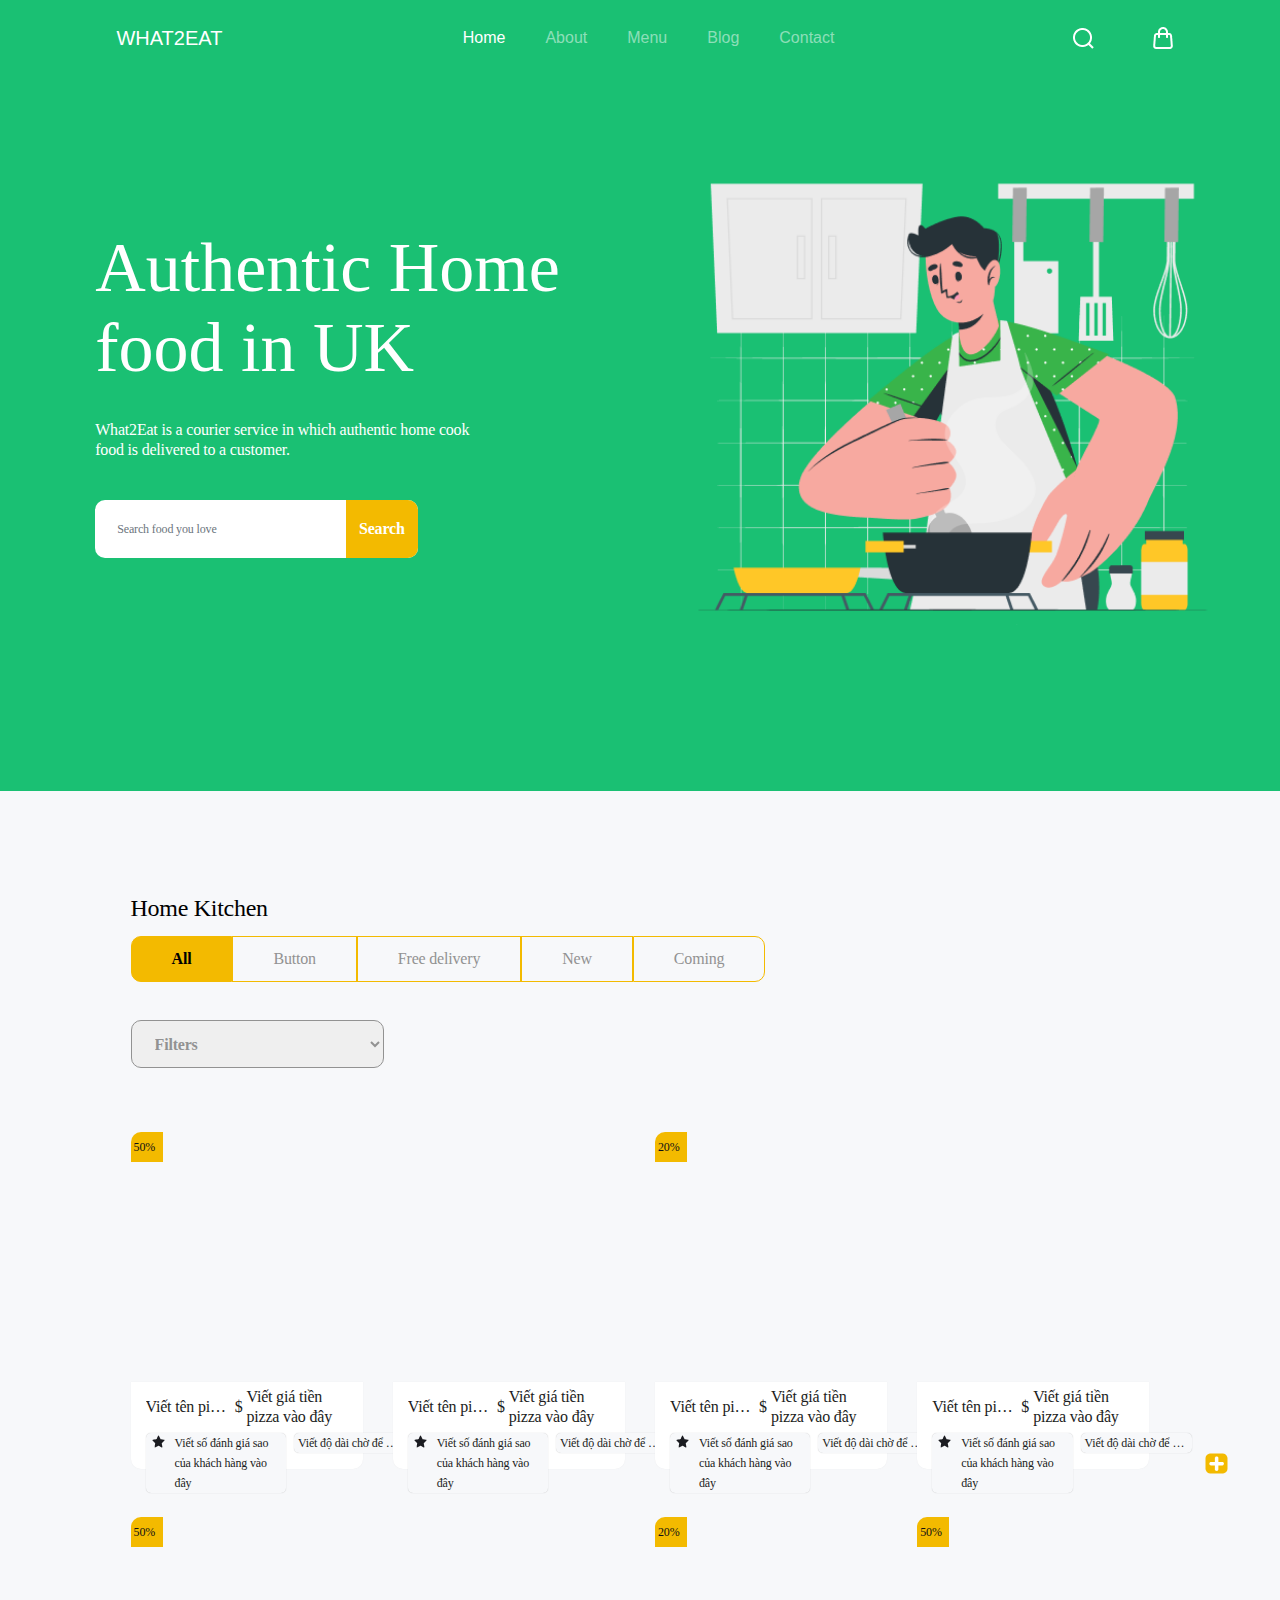
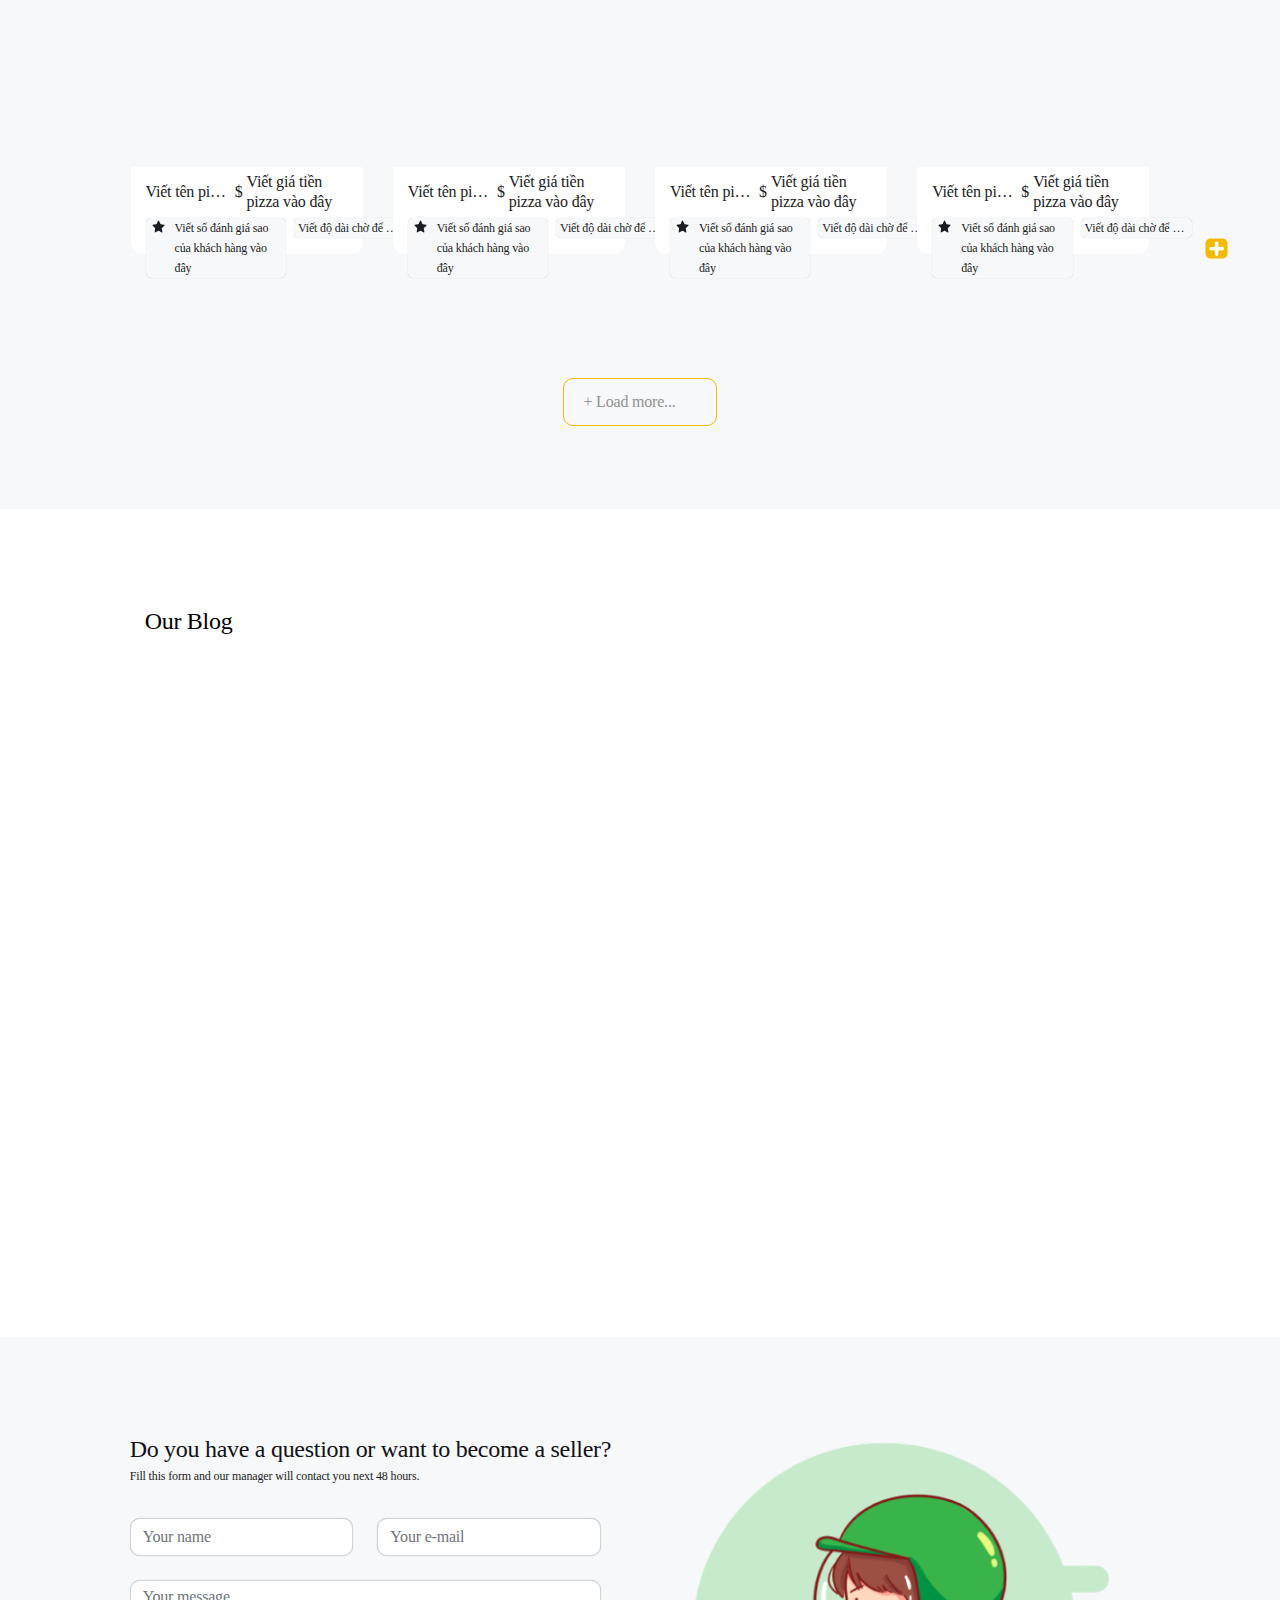
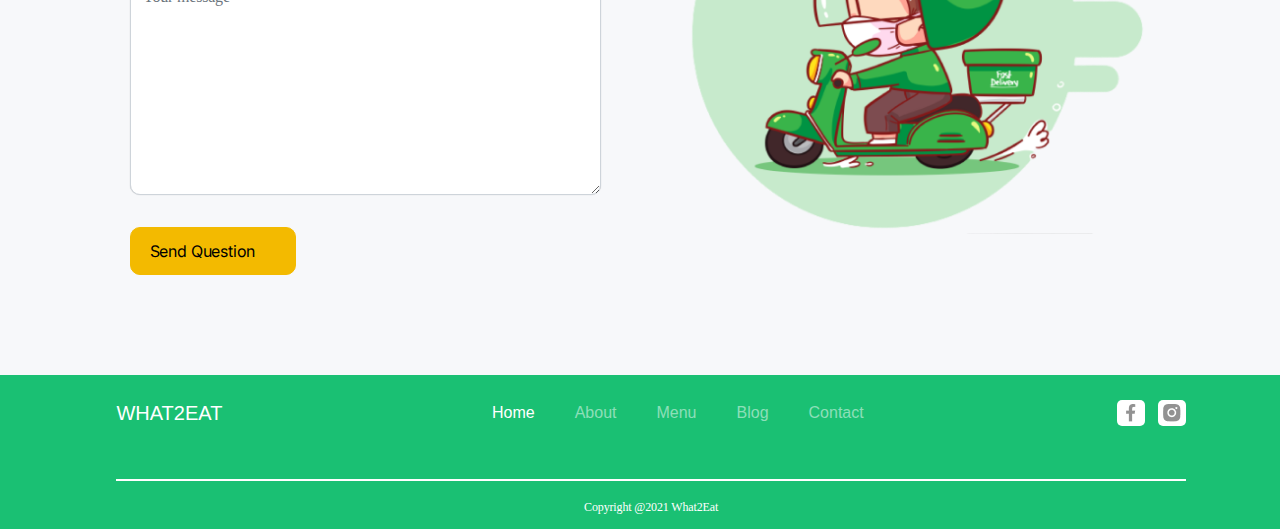
<file: index.html>
<!DOCTYPE html>
<html lang="en">
  <head>
    <meta charset="UTF-8" />
    <meta name="viewport" content="width=device-width, initial-scale=1.0" />
    <title>Food Ordering Home Page</title>
    <!-- Nhúng Bootstrap và Jquery -->
    <script src="https://cdn.jsdelivr.net/npm/jquery@3.7.0/dist/jquery.min.js"></script>
    <script src="https://cdn.jsdelivr.net/npm/bootstrap@4.6.2/dist/js/bootstrap.bundle.min.js"></script>
    <link
      rel="stylesheet"
      href="https://cdn.jsdelivr.net/npm/bootstrap@4.6.2/dist/css/bootstrap.min.css"
    />
    <!-- Nhúng external JS and CSS -->
    <link rel="stylesheet" href="css/styles.css" />
    <script src="js/script.js"></script>
    <!-- Nhúng fonts family -->
    <link rel="preconnect" href="https://fonts.googleapis.com" />
    <link rel="preconnect" href="https://fonts.gstatic.com" crossorigin />
    <link
      href="https://fonts.googleapis.com/css2?family=Inter&display=swap"
      rel="stylesheet"
    />
    <link
      href="https://fonts.cdnfonts.com/css/sf-pro-display"
      rel="stylesheet"
    />
    <link
      href="https://db.onlinewebfonts.com/c/040a78b437acd0433612f92e61d04a1b?family=Gilroy-Medium"
      rel="stylesheet"
    />
  </head>

  <body>
    <div class="Header container-fluid" id="About">
      <nav class="navbar navbar-expand-lg navbar-dark header-menu fixed-top">
        <a class="navbar-brand header-brand">WHAT2EAT</a>
        <button
          class="navbar-toggler"
          type="button"
          data-toggle="collapse"
          data-target="#navbarSupportedHeaderContent"
          aria-controls="navbarSupportedHeaderContent"
          aria-expanded="false"
          aria-label="Toggle navigation"
        >
          <span class="navbar-toggler-icon"></span>
        </button>

        <div class="collapse navbar-collapse" id="navbarSupportedHeaderContent">
          <ul class="navbar-nav mx-auto">
            <li class="nav-item active">
              <a class="nav-link" href="#"
                >Home<span class="sr-only">(current)</span></a
              >
            </li>
            <li class="nav-item">
              <a class="nav-link" href="#About">About</a>
            </li>
            <li class="nav-item">
              <a class="nav-link" href="#Menu">Menu</a>
            </li>
            <li class="nav-item">
              <a class="nav-link" href="#Blog">Blog</a>
            </li>
            <li class="nav-item">
              <a class="nav-link" href="#Contact">Contact</a>
            </li>
          </ul>
          <form
            class="form-inline my-lg-0"
            action="/search/"
            id="custom-search-form"
          >
            <img
              src="images/akar-icons_search.png"
              alt="search"
              class="btn"
              id="custom-icon-search-navbar"
            />
            <input
              class="form-control mr-sm-2"
              type="search"
              placeholder="Search"
              aria-label="Search"
              id="custom-input-search-navbar"
            />
            <img
              id="custom-icon-shopping-bag"
              class="btn"
              src="images/akar-icons_shopping-bag-empty.png"
              alt="shopping-bag"
            />
          </form>
        </div>
      </nav>

      <div class="row">
        <div class="col-sm-12 col-md-12 col-lg-6 header-content-left">
          <div class="Hero-display">
            <div class="display-text">
              <div class="display-text-title text-sm">
                Authentic Home<br />food in UK
              </div>
              <div class="display-text-description">
                What2Eat is a courier service in which authentic home cook<br />food
                is delivered to a customer.
              </div>
            </div>
            <form class="search-input">
              <input
                type="text"
                placeholder="Search food you love"
                class="form-control"
              />
              <button class="btn">Search</button>
            </form>
          </div>
        </div>

        <div class="col-sm-12 col-md-12 col-lg-6 header-content-right">
          <img
            src="images/cooking.man.header.png"
            alt="cooking-man"
            class="img-fluid"
          />
        </div>
      </div>
    </div>

    <div class="Kitchen container-fluid" id="Menu">
      <div class="Kitchen-cards w-100">
        <div class="Filters">
          <div class="Filter">
            <div class="Filter-title">Home Kitchen</div>
            <div class="row Filter-button mx-0">
              <button class="btn button-selected">All</button>
              <button class="btn">Button</button>
              <button class="btn">Free delivery</button>
              <button class="btn">New</button>
              <button class="btn">Coming</button>
            </div>
          </div>
          <select name="filter form-select" id="select-filter">
            <option value="" selected disabled>Filters</option>
            <option value="All">All</option>
            <option value="Button">Button</option>
            <option value="Free delivery">Free Delivery</option>
            <option value="New">New</option>
            <option value="Coming">Coming</option>
          </select>
        </div>

        <div class="Cards-home w-100">
          <div class="Pizza-row row mb-4">
            <div class="Product-card col-lg-3 col-md-6 col-sm-12 pt-4">
              <div class="product-card-image">
                <div class="discount">50%</div>
              </div>
              <div class="product-id d-none">Viết Id pizza vào đây</div>
              <div class="product-imageUrl d-none">
                Viết imageUrl pizza vào đây
              </div>
              <div class="product-createdAt d-none">
                Viết createdAt pizza vào đây
              </div>
              <div class="product-updatedAt d-none">
                Viết updatedAt pizza vào đây
              </div>
              <div class="product-card-details">
                <div class="product-card-details-content">
                  <div class="row">
                    <div class="product-name">Viết tên pizza vào đây</div>
                    <div class="product-price">
                      $<span>Viết giá tiền pizza vào đây</span>
                    </div>
                  </div>
                  <div class="row">
                    <div>
                      <div class="card-rating">
                        <img
                          src="images/ant-design_star-filled.png"
                          alt="rating star"
                        />
                        <div class="card-rating-number">
                          Viết số đánh giá sao của khách hàng vào đây
                        </div>
                      </div>
                      <div class="card-cooking-time">
                        Viết độ dài chờ để nướng bánh vào đây
                      </div>
                    </div>
                    <img
                      src="images/iconoir_add-to-cart.png"
                      alt="add-to-cart"
                      class="add-to-cart btn"
                    />
                  </div>
                </div>
              </div>
            </div>
            <div class="Product-card col-lg-3 col-md-6 col-sm-12 pt-4">
              <div class="product-card-image"></div>
              <div class="product-id d-none">Viết Id pizza vào đây</div>
              <div class="product-card-details">
                <div class="product-card-details-content">
                  <div class="row">
                    <div class="product-name">Viết tên pizza vào đây</div>
                    <div class="product-imageUrl d-none">
                      Viết imageUrl pizza vào đây
                    </div>
                    <div class="product-createdAt d-none">
                      Viết createdAt pizza vào đây
                    </div>
                    <div class="product-updatedAt d-none">
                      Viết updatedAt pizza vào đây
                    </div>
                    <div class="product-price">
                      $<span>Viết giá tiền pizza vào đây</span>
                    </div>
                  </div>
                  <div class="row">
                    <div>
                      <div class="card-rating">
                        <img
                          src="images/ant-design_star-filled.png"
                          alt="rating star"
                        />
                        <div class="card-rating-number">
                          Viết số đánh giá sao của khách hàng vào đây
                        </div>
                      </div>
                      <div class="card-cooking-time">
                        Viết độ dài chờ để nướng bánh vào đây
                      </div>
                    </div>
                    <img
                      src="images/iconoir_add-to-cart.png"
                      alt="add-to-cart"
                      class="add-to-cart btn"
                    />
                  </div>
                </div>
              </div>
            </div>
            <div class="Product-card col-lg-3 col-md-6 col-sm-12 pt-4">
              <div class="product-card-image">
                <div class="discount">20%</div>
              </div>
              <div class="product-id d-none">Viết Id pizza vào đây</div>
              <div class="product-imageUrl d-none">
                Viết imageUrl pizza vào đây
              </div>
              <div class="product-createdAt d-none">
                Viết createdAt pizza vào đây
              </div>
              <div class="product-updatedAt d-none">
                Viết updatedAt pizza vào đây
              </div>
              <div class="product-card-details">
                <div class="product-card-details-content">
                  <div class="row">
                    <div class="product-name">Viết tên pizza vào đây</div>
                    <div class="product-price">
                      $<span>Viết giá tiền pizza vào đây</span>
                    </div>
                  </div>
                  <div class="row">
                    <div>
                      <div class="card-rating">
                        <img
                          src="images/ant-design_star-filled.png"
                          alt="rating star"
                        />
                        <div class="card-rating-number">
                          Viết số đánh giá sao của khách hàng vào đây
                        </div>
                      </div>
                      <div class="card-cooking-time">
                        Viết độ dài chờ để nướng bánh vào đây
                      </div>
                    </div>
                    <img
                      src="images/iconoir_add-to-cart.png"
                      alt="add-to-cart"
                      class="add-to-cart btn"
                    />
                  </div>
                </div>
              </div>
            </div>
            <div class="Product-card col-lg-3 col-md-6 col-sm-12 pt-4">
              <div class="product-card-image"></div>
              <div class="product-id d-none">Viết Id pizza vào đây</div>
              <div class="product-imageUrl d-none">
                Viết imageUrl pizza vào đây
              </div>
              <div class="product-createdAt d-none">
                Viết createdAt pizza vào đây
              </div>
              <div class="product-updatedAt d-none">
                Viết updatedAt pizza vào đây
              </div>
              <div class="product-card-details">
                <div class="product-card-details-content">
                  <div class="row">
                    <div class="product-name">Viết tên pizza vào đây</div>
                    <div class="product-price">
                      $<span>Viết giá tiền pizza vào đây</span>
                    </div>
                  </div>
                  <div class="row">
                    <div>
                      <div class="card-rating">
                        <img
                          src="images/ant-design_star-filled.png"
                          alt="rating star"
                        />
                        <div class="card-rating-number">
                          Viết số đánh giá sao của khách hàng vào đây
                        </div>
                      </div>
                      <div class="card-cooking-time">
                        Viết độ dài chờ để nướng bánh vào đây
                      </div>
                    </div>
                    <img
                      src="images/iconoir_add-to-cart.png"
                      alt="add-to-cart"
                      class="add-to-cart btn"
                    />
                  </div>
                </div>
              </div>
            </div>
          </div>

          <div class="Pizza-row row mb-4">
            <div class="Product-card col-lg-3 col-md-6 col-sm-12 pt-4">
              <div class="product-card-image">
                <div class="discount">50%</div>
              </div>
              <div class="product-id d-none">Viết Id pizza vào đây</div>
              <div class="product-imageUrl d-none">
                Viết imageUrl pizza vào đây
              </div>
              <div class="product-createdAt d-none">
                Viết createdAt pizza vào đây
              </div>
              <div class="product-updatedAt d-none">
                Viết updatedAt pizza vào đây
              </div>
              <div class="product-card-details">
                <div class="product-card-details-content">
                  <div class="row">
                    <div class="product-name">Viết tên pizza vào đây</div>
                    <div class="product-price">
                      $<span>Viết giá tiền pizza vào đây</span>
                    </div>
                  </div>
                  <div class="row">
                    <div>
                      <div class="card-rating">
                        <img
                          src="images/ant-design_star-filled.png"
                          alt="rating star"
                        />
                        <div class="card-rating-number">
                          Viết số đánh giá sao của khách hàng vào đây
                        </div>
                      </div>
                      <div class="card-cooking-time">
                        Viết độ dài chờ để nướng bánh vào đây
                      </div>
                    </div>
                    <img
                      src="images/iconoir_add-to-cart.png"
                      alt="add-to-cart"
                      class="add-to-cart btn"
                    />
                  </div>
                </div>
              </div>
            </div>
            <div class="Product-card col-lg-3 col-md-6 col-sm-12 pt-4">
              <div class="product-card-image"></div>
              <div class="product-id d-none">Viết Id pizza vào đây</div>
              <div class="product-imageUrl d-none">
                Viết imageUrl pizza vào đây
              </div>
              <div class="product-createdAt d-none">
                Viết createdAt pizza vào đây
              </div>
              <div class="product-updatedAt d-none">
                Viết updatedAt pizza vào đây
              </div>
              <div class="product-card-details">
                <div class="product-card-details-content">
                  <div class="row">
                    <div class="product-name">Viết tên pizza vào đây</div>
                    <div class="product-price">
                      $<span>Viết giá tiền pizza vào đây</span>
                    </div>
                  </div>
                  <div class="row">
                    <div>
                      <div class="card-rating">
                        <img
                          src="images/ant-design_star-filled.png"
                          alt="rating star"
                        />
                        <div class="card-rating-number">
                          Viết số đánh giá sao của khách hàng vào đây
                        </div>
                      </div>
                      <div class="card-cooking-time">
                        Viết độ dài chờ để nướng bánh vào đây
                      </div>
                    </div>
                    <img
                      src="images/iconoir_add-to-cart.png"
                      alt="add-to-cart"
                      class="add-to-cart btn"
                    />
                  </div>
                </div>
              </div>
            </div>
            <div class="Product-card col-lg-3 col-md-6 col-sm-12 pt-4">
              <div class="product-card-image">
                <div class="discount">20%</div>
              </div>
              <div class="product-id d-none">Viết Id pizza vào đây</div>
              <div class="product-imageUrl d-none">
                Viết imageUrl pizza vào đây
              </div>
              <div class="product-createdAt d-none">
                Viết createdAt pizza vào đây
              </div>
              <div class="product-updatedAt d-none">
                Viết updatedAt pizza vào đây
              </div>
              <div class="product-card-details">
                <div class="product-card-details-content">
                  <div class="row">
                    <div class="product-name">Viết tên pizza vào đây</div>
                    <div class="product-price">
                      $<span>Viết giá tiền pizza vào đây</span>
                    </div>
                  </div>
                  <div class="row">
                    <div>
                      <div class="card-rating">
                        <img
                          src="images/ant-design_star-filled.png"
                          alt="rating star"
                        />
                        <div class="card-rating-number">
                          Viết số đánh giá sao của khách hàng vào đây
                        </div>
                      </div>
                      <div class="card-cooking-time">
                        Viết độ dài chờ để nướng bánh vào đây
                      </div>
                    </div>
                    <img
                      src="images/iconoir_add-to-cart.png"
                      alt="add-to-cart"
                      class="add-to-cart btn"
                    />
                  </div>
                </div>
              </div>
            </div>
            <div class="Product-card col-lg-3 col-md-6 col-sm-12 pt-4">
              <div class="product-card-image">
                <div class="discount">50%</div>
              </div>
              <div class="product-id d-none">Viết Id pizza vào đây</div>
              <div class="product-imageUrl d-none">
                Viết imageUrl pizza vào đây
              </div>
              <div class="product-createdAt d-none">
                Viết createdAt pizza vào đây
              </div>
              <div class="product-updatedAt d-none">
                Viết updatedAt pizza vào đây
              </div>
              <div class="product-card-details">
                <div class="product-card-details-content">
                  <div class="row">
                    <div class="product-name">Viết tên pizza vào đây</div>
                    <div class="product-price">
                      $<span>Viết giá tiền pizza vào đây</span>
                    </div>
                  </div>
                  <div class="row">
                    <div>
                      <div class="card-rating">
                        <img
                          src="images/ant-design_star-filled.png"
                          alt="rating star"
                        />
                        <div class="card-rating-number">
                          Viết số đánh giá sao của khách hàng vào đây
                        </div>
                      </div>
                      <div class="card-cooking-time">
                        Viết độ dài chờ để nướng bánh vào đây
                      </div>
                    </div>
                    <img
                      src="images/iconoir_add-to-cart.png"
                      alt="add-to-cart"
                      class="add-to-cart btn"
                    />
                  </div>
                </div>
              </div>
            </div>
          </div>

          <div class="row justify-content-center">
            <a class="btn" id="load-more-product" href="#Menu"
              >+ Load more...</a
            >
          </div>
        </div>
      </div>
    </div>

    <div class="Blog container-fluid" id="Blog">
      <div class="Blog-content w-100">
        <div class="Blog-header">Our Blog</div>
        <div class="Blog-cards w-100 row">
          <div class="Blog-card-left row col-12 col-md-4 col-lg-3">
            <div class="Blog-card col-12">
              <div class="Blog-card-image"></div>
              <div class="Blog-card-detail">
                <div class="Blog-card-detail-child">
                  <div class="Blog-card-detail-title"></div>
                  <div class="Blog-card-detail-description"></div>
                </div>
              </div>
            </div>
            <div class="Blog-card col-12">
              <div class="Blog-card-image"></div>
              <div class="Blog-card-detail">
                <div class="Blog-card-detail-child">
                  <div class="Blog-card-detail-title"></div>
                  <div class="Blog-card-detail-description"></div>
                </div>
              </div>
            </div>
          </div>

          <div class="Blog-card-main col-12 col-md-8 col-lg-6">
            <div class="Blog-card-image"></div>
            <div class="Blog-card-detail">
              <div class="Blog-card-detail-child">
                <div class="Blog-card-detail-title"></div>
                <div class="Blog-card-detail-description"></div>
              </div>
            </div>
          </div>

          <div class="Blog-card-right row col-12 col-md-12 col-lg-3">
            <div class="Blog-card col-12 col-md-6 col-lg-12">
              <div class="Blog-card-image"></div>
              <div class="Blog-card-detail">
                <div class="Blog-card-detail-child">
                  <div class="Blog-card-detail-title"></div>
                  <div class="Blog-card-detail-description"></div>
                </div>
              </div>
            </div>
            <div class="Blog-card col-12 col-md-6 col-lg-12">
              <div class="Blog-card-image"></div>
              <div class="Blog-card-detail">
                <div class="Blog-card-detail-child">
                  <div class="Blog-card-detail-title"></div>
                  <div class="Blog-card-detail-description"></div>
                </div>
              </div>
            </div>
          </div>
        </div>
      </div>
    </div>

    <div class="Contact container-fluid" id="Contact">
      <div class="Contact-us w-100 row">
        <form class="Contact-us-form col-12 col-lg-6">
          <div class="Contact-title">
            <div class="Contact-title-question">
              Do you have a question or want to become a seller?
            </div>
            <div class="Contact-title-guide">
              Fill this form and our manager will contact you next 48 hours.
            </div>
          </div>

          <div class="Contact-us-box">
            <div class="row form-group">
              <div class="col-12 col-md-6 px-0 pr-4 pb-4">
                <input
                  type="text"
                  placeholder="Your name"
                  class="form-control"
                  id="input-name"
                />
              </div>
              <div class="col-12 col-md-6 px-0 pr-4 pb-4">
                <input
                  type="email"
                  placeholder="Your e-mail"
                  class="form-control"
                  id="input-email"
                />
              </div>
            </div>
            <div class="row w-100 px-0 pr-4">
              <textarea
                name="message"
                id="input-message"
                class="form-control"
                placeholder="Your message"
                rows="10"
              ></textarea>
            </div>
          </div>

          <div>
            <button class="btn" id="btn-send-question">Send Question</button>
          </div>
        </form>
        <div class="Contact-us-image col-12 col-lg-6 ml-lg-auto">
          <img
            class="img-fluid"
            src="images/Food_delivery_man_riding_motorcycles.png"
            alt="delivery-man"
          />
        </div>
      </div>
    </div>

    <div class="Footer container-fluid p-0">
      <div class="Footer-content">
        <div class="Footer-menu">
          <nav class="navbar navbar-expand-lg navbar-dark header-menu">
            <a class="navbar-brand header-brand">WHAT2EAT</a>
            <button
              class="navbar-toggler"
              type="button"
              data-toggle="collapse"
              data-target="#navbarSupportedFooterContent"
              aria-controls="navbarSupportedFooterContent"
              aria-expanded="false"
              aria-label="Toggle navigation"
            >
              <span class="navbar-toggler-icon"></span>
            </button>

            <div
              class="collapse navbar-collapse"
              id="navbarSupportedFooterContent"
            >
              <ul class="navbar-nav mx-auto">
                <li class="nav-item active">
                  <a class="nav-link" href="#">Home</a>
                </li>
                <li class="nav-item">
                  <a class="nav-link" href="#About">About</a>
                </li>
                <li class="nav-item">
                  <a class="nav-link" href="#Menu">Menu</a>
                </li>
                <li class="nav-item">
                  <a class="nav-link" href="#Blog">Blog</a>
                </li>
                <li class="nav-item">
                  <a class="nav-link" href="#Contact">Contact</a>
                </li>
              </ul>
              <div class="Social-icon">
                <a
                  class="Social-icon-fb btn"
                  href="https://www.facebook.com/"
                  target="_blank"
                >
                  <img src="images/Social_icon_fb.png" alt="facebook" />
                </a>
                <a
                  class="Social-icon-insta btn"
                  href="https://www.instagram.com/"
                  target="_blank"
                >
                  <img src="images/Social_icon_insta.png" alt="instagram" />
                </a>
              </div>
            </div>
          </nav>
        </div>

        <div class="Copy-right">
          <div class="White-line w-100"></div>
          <div class="Copy-right-content">Copyright @2021 What2Eat</div>
        </div>
      </div>
    </div>
  </body>
</html>
</file>
<file: css/styles.css>
* {
  margin: 0;
  padding: 0;
  border: none;
  box-sizing: border-box;
}

.row {
  margin: 0;
}

.Header {
  background: var(--Primary-Green, #1ac073);
}

.header-menu {
  height: 80px;
  padding: 26px calc((106 / 1440) * 100%) 30px calc((131 / 1440) * 100%);
  background: var(--Primary-Green, #1ac073);
}

#navbarSupportedHeaderContent ul {
  display: flex;
  align-items: center;
  gap: calc(40px - 16px);
  background: var(--Primary-Green, #1ac073);
}

#navbarSupportedHeaderContent form {
  display: flex;
  justify-content: center;
  gap: 32px;
  background: var(--Primary-Green, #1ac073);
}

/* #navbarSupportedHeaderContent form img:nth-of-type(1) {
  margin-right: 32px;
} */

#custom-input-search-navbar {
  display: none;
}

.header-content-left {
  padding: 0;
  display: flex;
  justify-content: center;
  padding: 228px 0 233px 0;
}

.Hero-display {
  display: inline-flex;
  flex-direction: column;
  justify-content: center;
  align-items: flex-start;
  gap: 40px;
}

.display-text {
  display: flex;
  flex-direction: column;
  align-items: flex-start;
  gap: 32px;
}

.display-text-title {
  color: var(--White, #fff);
  font-family: Gilroy-Medium;
  font-size: 70px;
  font-style: normal;
  font-weight: 400;
  line-height: normal;
}

.display-text-description {
  color: var(--White, #fff);
  font-family: SF Pro Text;
  font-size: 16px;
  font-style: normal;
  font-weight: 400;
  line-height: 20px;
  letter-spacing: -0.192px;
}

.search-input {
  display: flex;
  height: 58px;
  padding-left: 10px;
  justify-content: flex-end;
  align-items: center;
  border-radius: 10px;
  background: var(--White, #fff);
}

.search-input input {
  color: var(--Text-black-caption, #929292);
  font-family: SF Pro Text;
  font-size: 12px;
  font-style: normal;
  font-weight: 400;
  line-height: 20px;
  letter-spacing: -0.144px;
  width: 230.8px;
  margin-right: 10px;
  border: none;
}

.search-input button {
  border-radius: 0px 10px 10px 0px;
  background: #f3ba00;
  color: var(--White, #fff);
  font-family: SF Pro Text;
  font-size: 16px;
  font-style: normal;
  font-weight: 600;
  line-height: 20px;
  letter-spacing: -0.192px;
  height: 100%;
}

.header-content-right {
  display: flex;
  justify-content: center;
  padding: 177px 0 165.51px 0;
}

.Kitchen {
  display: flex;
  padding: 105px calc((130 / 1440) * 100%) 128px calc((130 / 1440) * 100%);
  justify-content: center;
  align-items: center;
  background: #f7f8fa;
}

.Kitchen-cards {
  display: flex;
  width: 100%;
  flex-direction: column;
  justify-content: center;
  align-items: flex-start;
  gap: 40px;
  flex-shrink: 0;
}

.Filters {
  display: flex;
  flex-direction: column;
  justify-content: center;
  align-items: flex-start;
  gap: 32px;
}

.Filter {
  display: flex;
  height: 92px;
  padding-bottom: 6px;
  padding-left: 15px;
  flex-direction: column;
  justify-content: center;
  align-items: flex-start;
  gap: 16px;
}

.Filter-title {
  color: #000;
  font-family: Gilroy-Medium;
  font-size: 24px;
  font-style: normal;
  font-weight: 400;
  line-height: 24px;
  letter-spacing: -0.288px;
}

.Filter-button {
  display: flex;
  height: 46px;
  padding-right: 4px;
  align-items: center;
  overflow: auto;
}

.Filter-button button {
  display: inline-flex;
  padding: 12px 40px;
  justify-content: center;
  align-items: center;
  border: 1px solid var(--Secondary-Yello, #f3ba00);
  border-radius: 0;
  color: var(--Text-black-caption, #929292);
  font-family: SF Pro Text;
  font-size: 16px;
  font-style: normal;
  font-weight: 400;
  line-height: 20px;
  letter-spacing: -0.192px;
}

.button-selected {
  background: var(--Secondary-Yello, #f3ba00);
  color: #000 !important;
  font-weight: 600 !important;
}

.Filter-button button:first-of-type {
  border-radius: 10px 0px 0px 10px;
}

.Filter-button button:last-of-type {
  border-radius: 0px 10px 10px 0px;
}

#select-filter {
  width: 253px;
  height: 48px;
  display: flex;
  padding: 13px 19px;
  justify-content: center;
  align-items: center;
  border-radius: 10px;
  border: 1px solid var(--Text-black-caption, #929292);
  color: var(--Text-black-caption, #929292);
  font-family: SF Pro Text;
  font-size: 16px;
  font-style: normal;
  font-weight: 600;
  line-height: 20px;
  letter-spacing: -0.192px;
  margin-left: 15px;
}

.product-card-image {
  height: 250px;
  flex-shrink: 0;
  border-radius: 10px 10px 0px 0px;
  background-size: cover;
  background-repeat: no-repeat;
  background-position: center 50%;
  background-color: lightgray, #797979;
}

.product-card-image .discount {
  display: flex;
  padding: 5px 3px;
  align-items: flex-start;
  gap: 10px;
  border-radius: 10px 0px 0px 0px;
  background: var(--Secondary-Yello, #f3ba00);
  color: var(--Text-Black-Heading-title, #101115);
  font-family: SF Pro Text;
  font-size: 12px;
  font-style: normal;
  font-weight: 400;
  line-height: 20px;
  letter-spacing: -0.144px;
  width: 32px;
  height: 30px;
}

.product-card-details {
  display: flex;
  height: 87px;
  padding: 15px;
  flex-direction: column;
  align-items: center;
  gap: 10px;
  flex-shrink: 0;
  border-radius: 0px 0px 10px 10px;
  background: var(--White, #fff);
  box-shadow: 0px 0px 1px 0px rgba(187, 187, 187, 0.25);
}

.product-card-details-content {
  width: 100%;
  display: flex;
  flex-direction: column;
  align-items: flex-start;
  gap: 16px;
}

.product-card-details-content .row {
  width: 100%;
  justify-content: space-between;
  align-items: center;
  flex-wrap: nowrap;
}

.product-name {
  color: var(--Text-Black-Body-caption, #1b1c21);
  font-family: SF Pro Text;
  font-size: 16px;
  font-style: normal;
  font-weight: 400;
  line-height: 20px;
  letter-spacing: -0.192px;
  white-space: nowrap;
  overflow: hidden;
  text-overflow: ellipsis;
}

.product-price {
  display: flex;
  height: 19px;
  padding: 0px 4px;
  justify-content: center;
  align-items: center;
  gap: 4px;
  border-radius: 5px;
  color: var(--Text-Black-Body-caption, #1b1c21);
  font-family: SF Pro Text;
  font-size: 16px;
  font-style: normal;
  font-weight: 400;
  line-height: 20px;
  letter-spacing: -0.192px;
}

.product-card-details-content .row:nth-child(2) div:first-of-type {
  display: flex;
  align-items: flex-start;
  gap: 8px;
}

.card-rating {
  display: flex;
  padding: 0px 4px;
  justify-content: center;
  align-items: center;
  gap: 4px;
  border-radius: 5px;
  background: #f7f8fa;
  box-shadow: 0px 0px 1px 0px rgba(0, 0, 0, 0.25);
}

.card-rating-number {
  color: var(--Text-Black-Body-caption, #1b1c21);
  font-family: SF Pro Text;
  font-size: 12px;
  font-style: normal;
  font-weight: 400;
  line-height: 20px;
  letter-spacing: -0.144px;
}

.card-cooking-time {
  padding: 0px 4px;
  gap: 4px;
  border-radius: 5px;
  background: #f7f8fa;
  box-shadow: 0px 0px 1px 0px rgba(0, 0, 0, 0.25);
  color: var(--Text-Black-Body-caption, #1b1c21);
  font-family: SF Pro Text;
  font-size: 12px;
  font-style: normal;
  font-weight: 400;
  line-height: 20px;
  letter-spacing: -0.144px;
  white-space: nowrap;
  overflow: hidden;
  text-overflow: ellipsis;
}

#load-more-product {
  display: inline-flex;
  padding: 13px 40px 13px 19px;
  justify-content: center;
  align-items: center;
  border-radius: 10px;
  border: 1px solid var(--Secondary-Yello, #f3ba00);
  color: var(--Text-black-caption, #929292);
  font-family: SF Pro Text;
  font-size: 16px;
  font-style: normal;
  font-weight: 400;
  line-height: 20px;
  letter-spacing: -0.192px;
  margin-top: 100px;
  margin-bottom: -45px;
}

.Blog {
  display: flex;
  padding: 100px calc((129 / 1440) * 100%);
  flex-direction: column;
  align-items: flex-start;
  gap: 10px;
  background: var(--White, #fff);
}

.Blog-content {
  display: flex;
  flex-direction: column;
  justify-content: center;
  align-items: flex-start;
  gap: 28px;
  flex-shrink: 0;
}

.Blog-header {
  color: #000;
  font-family: Gilroy-Medium;
  font-size: 24px;
  font-style: normal;
  font-weight: 400;
  line-height: 24px;
  letter-spacing: -0.288px;
  margin-left: 30px;
}

.Blog-card {
  display: flex;
  flex-direction: column;
  align-items: flex-start;
}

.Blog-card-image {
  border-radius: 10px 10px 0px 0px;
  background-size: cover;
  background-repeat: no-repeat;
  background-position: center 50%;
  background-color: lightgray, #797979;
  width: 100%;
  height: 183px;
}

.Blog-card-main .Blog-card-image {
  height: 421px;
}

.Blog-card-detail {
  display: flex;
  padding: 15px 16px;
  flex-direction: column;
  align-items: flex-start;
  gap: 10px;
  border-radius: 0px 0px 10px 10px;
  height: 105px;
  width: 100%;
}

.Blog-card-detail-child {
  display: flex;
  flex-direction: column;
  justify-content: center;
  align-items: flex-start;
  gap: 8px;
  width: 100%;
}

.Blog-card-detail-title {
  color: var(--Text-Black-Heading-title, #101115);
  font-family: SF Pro Text;
  font-size: 16px;
  font-style: normal;
  font-weight: 400;
  line-height: 20px;
  letter-spacing: -0.192px;
  white-space: nowrap;
  overflow: hidden;
  text-overflow: ellipsis;
  width: 100%;
}

.Blog-card-detail-description {
  color: var(--Text-Black-Body-caption, #1b1c21);
  font-family: SF Pro Text;
  font-size: 12px;
  font-style: normal;
  font-weight: 200;
  line-height: 15px;
  letter-spacing: -0.144px;
  white-space: nowrap;
  overflow: hidden;
  text-overflow: ellipsis;
  width: 100%;
}

.Contact {
  display: flex;
  padding: 100px calc((129 / 1440) * 100%) 50px;
  flex-direction: column;
  justify-content: center;
  align-items: center;
  gap: 10px;
  background: #f7f8fa;
}

.Contact-us-form {
  display: flex;
  flex-direction: column;
  align-items: flex-start;
  gap: 32px;
}

.Contact-title {
  display: flex;
  flex-direction: column;
  align-items: flex-start;
  gap: 5px;
}

.Contact-title-question {
  color: var(--Text-Black-Heading-title, #101115);
  font-family: Gilroy-Medium;
  font-size: 24px;
  font-style: normal;
  font-weight: 400;
  line-height: 24px;
  letter-spacing: -0.288px;
}

.Contact-title-guide {
  color: var(--Text-Black-Body-caption, #1b1c21);
  font-family: SF Pro Text;
  font-size: 12px;
  font-style: normal;
  font-weight: 400;
  line-height: 20px;
  letter-spacing: -0.144px;
}

.Contact-us-box {
  display: flex;
  flex-direction: column;
  align-items: flex-start;
  /* gap: 25px; */
}

.Contact-us-box .row:first-child {
  display: flex;
  align-items: flex-start;
  justify-content: space-between;
}

.Contact-us-box .row input {
  border-radius: 10px;
  background: var(--White, #fff);
  box-shadow: 0px 0px 1px 0px rgba(0, 0, 0, 0.25);
  color: var(--Text-black-caption, #929292);
  font-family: SF Pro Text;
  font-size: 16px;
  font-style: normal;
  font-weight: 400;
  line-height: 20px;
  letter-spacing: -0.192px;
}

#input-message {
  border-radius: 10px;
  background: var(--White, #fff);
  box-shadow: 0px 0px 1px 0px rgba(0, 0, 0, 0.25);
  height: 215px;
  color: var(--Text-black-caption, #929292);
  font-family: SF Pro Text;
  font-size: 16px;
  font-style: normal;
  font-weight: 400;
  line-height: 20px;
  letter-spacing: -0.192px;
}

#btn-send-question {
  border-radius: 10px;
  border: 1px solid var(--Secondary-Yello, #f3ba00);
  background: #f3ba00;
  color: #000;
  font-family: Inter;
  font-size: 16px;
  font-style: normal;
  font-weight: 400;
  line-height: 20px;
  letter-spacing: -0.192px;
  padding: 13px 40px 13px 19px;
  margin-bottom: 50px;
}

.Footer {
  background: var(--Primary-Green, #1ac073);
}

.Footer-menu {
  margin-bottom: 24px;
}

#navbarSupportedFooterContent ul {
    display: flex;
    align-items: center;
    gap: calc(40px - 16px);
    background: var(--Primary-Green, #1ac073);
  }

.Social-icon {
  display: flex;
  justify-content: center;
  gap: 13px;
  background: var(--Primary-Green, #1ac073);
}

.Social-icon a {
  width: 27.75px;
  height: 25.5px;
  flex-shrink: 0;
  border-radius: 5px;
  background: var(--White, #fff);
  display: flex;
  justify-content: center;
  align-items: center;
}

.Copy-right {
  display: flex;
  flex-direction: column;
  align-items: center;
  gap: 16px;
  padding: 0px calc((106 / 1440) * 100%) 12px calc((131 / 1440) * 100%);
}

.White-line {
  height: 2px;
  stroke-width: 1px;
  stroke: var(--White, #fff);
  background-color: var(--White, #fff);
}

.Copy-right-content {
  color: var(--White, #fff);
  font-family: SF Pro Text;
  font-size: 12px;
  font-style: normal;
  font-weight: 400;
  line-height: 20px;
  letter-spacing: -0.144px;
}

.Footer .show {
  overflow: auto;
  max-height: 80px;
}
</file>
